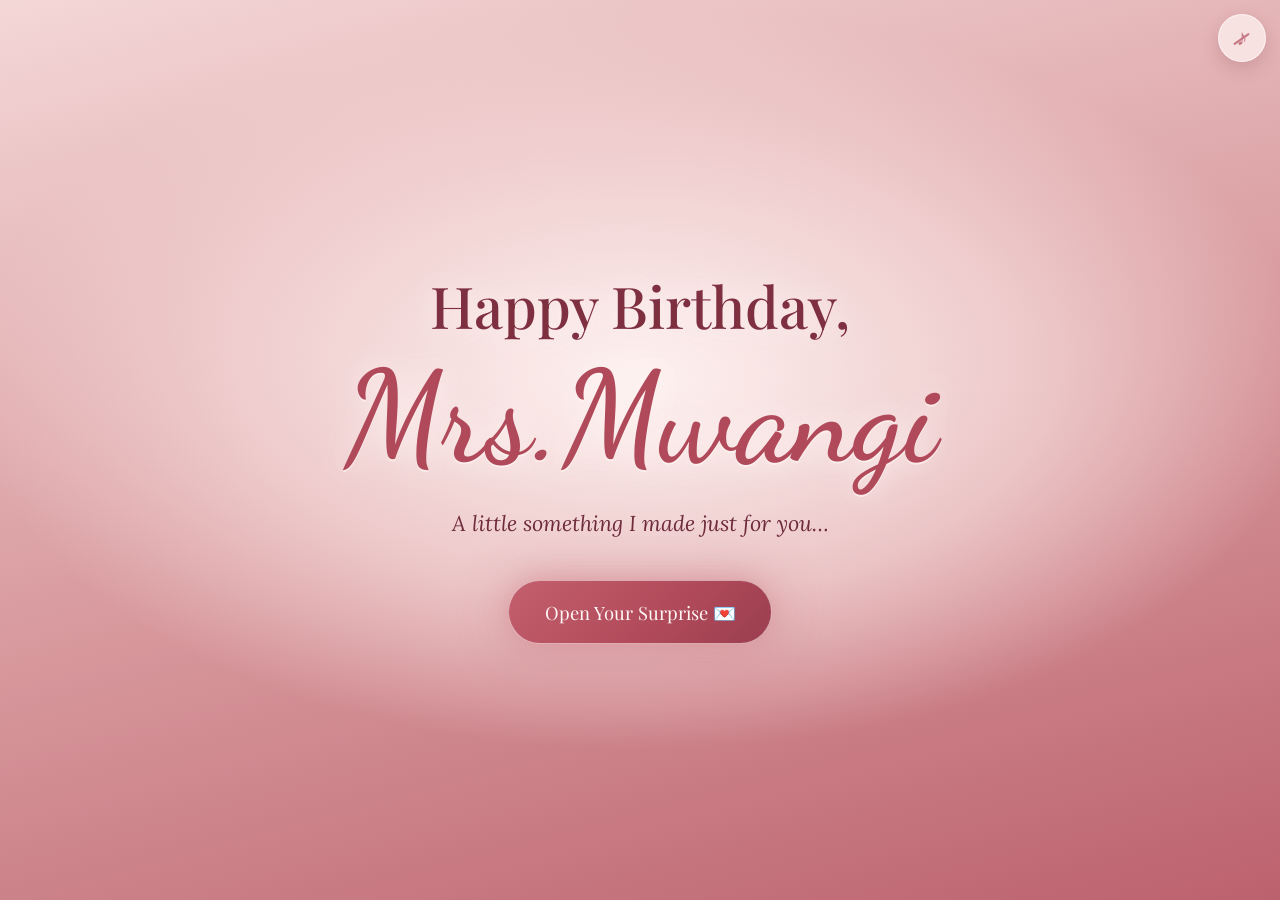
<file: index.html>
<!DOCTYPE html>
<html lang="en">
<head>
  <meta charset="UTF-8" />
  <meta name="viewport" content="width=device-width, initial-scale=1, viewport-fit=cover" />
  <meta name="theme-color" content="#D89A9E" />
  <title>Happy Birthday, Marion 💌</title>
  <meta name="description" content="A little something I made just for you." />
  <link rel="icon" type="image/svg+xml" href="assets/images/favicon.svg" />

  <link rel="preconnect" href="https://fonts.googleapis.com" />
  <link rel="preconnect" href="https://fonts.gstatic.com" crossorigin />
  <link href="https://fonts.googleapis.com/css2?family=Dancing+Script:wght@500;600&family=Lora:ital,wght@0,400;0,500;1,400&family=Playfair+Display:ital,wght@0,500;0,600;1,500&display=swap" rel="stylesheet" />
  <link rel="stylesheet" href="style.css" />
</head>

<body class="page-landing">
  <!-- Soft petals + hearts drift down here (filled by script.js) -->
  <div class="petals" id="petals" aria-hidden="true"></div>

  <!-- Music toggle (muted by default) -->
  <button class="music-toggle is-muted" id="musicToggle" type="button"
          aria-label="Play background music" aria-pressed="false">
    <span class="music-icon" aria-hidden="true">♪</span>
  </button>

  <main class="hero">
    <div class="hero-inner">
      <h1 class="hero-title">
        <span class="hero-title-top">Happy Birthday,</span>
        <!-- Your girlfriend's name is set in script.js (CONFIG.herName) -->
        <span class="hero-name her-name">Ms.Mburu</span>
      </h1>

      <p class="hero-sub">A little something I made just for you…</p>

      <a class="btn-glow" href="birthday.html" data-transition>
        Open Your Surprise <span aria-hidden="true">💌</span>
      </a>
    </div>
  </main>

  <!-- Page transition veil -->
  <div class="page-veil" aria-hidden="true"></div>

  <script src="script.js"></script>
</body>
</html>
</file>
<file: style.css>
/* =========================================================
   Birthday site — shared styles
   Palette: dusty rose, blush, faded crimson, warm cream
   ========================================================= */

:root {
  --rose: #D89A9E;
  --blush: #F4D7D7;
  --crimson: #B04A5A;
  --cream: #FFF6F4;
  --wine: #6F2C3B;
  --wine-soft: #8E5560;

  --font-display: 'Playfair Display', Georgia, 'Times New Roman', serif;
  --font-body: 'Lora', Georgia, 'Times New Roman', serif;
  --font-script: 'Dancing Script', 'Brush Script MT', cursive;

  --shadow-soft: 0 14px 32px rgba(111, 44, 59, 0.18);
  --shadow-lift: 0 22px 44px rgba(111, 44, 59, 0.26);
  --glow: 0 0 22px rgba(216, 154, 158, 0.75), 0 0 56px rgba(176, 74, 90, 0.3);
}

*, *::before, *::after { box-sizing: border-box; }

html { scroll-behavior: smooth; -webkit-text-size-adjust: 100%; }

body {
  margin: 0;
  font-family: var(--font-body);
  font-size: 1.05rem;
  line-height: 1.7;
  color: var(--wine);
  background: var(--cream);
  overflow-x: hidden;
}

img { max-width: 100%; display: block; }

.sr-only {
  position: absolute; width: 1px; height: 1px; margin: -1px; padding: 0;
  overflow: hidden; clip: rect(0 0 0 0); white-space: nowrap; border: 0;
}

:focus-visible {
  outline: 3px solid var(--crimson);
  outline-offset: 3px;
  border-radius: 6px;
}

/* ---------- Floating petals & hearts ---------- */
.petals {
  position: fixed; inset: 0; z-index: 0;
  pointer-events: none; overflow: hidden;
}
.petal {
  position: absolute; top: -8vh;
  width: var(--size, 14px); height: calc(var(--size, 14px) * 1.3);
  background: radial-gradient(circle at 30% 30%, rgba(255, 246, 244, 0.75), var(--tone, #D89A9E) 70%);
  border-radius: 150% 0 150% 0;
  opacity: var(--alpha, 0.7);
  animation: petal-fall var(--dur, 14s) linear var(--delay, 0s) infinite;
  will-change: transform;
}
.petal.heart {
  background: none; border-radius: 0;
  width: auto; height: auto;
  font-size: var(--size, 16px);
  line-height: 1;
  color: var(--tone, #D89A9E);
  text-shadow: 0 0 10px rgba(216, 154, 158, 0.6);
}
@keyframes petal-fall {
  0%   { transform: translate3d(0, -8vh, 0) rotate(0deg); }
  25%  { transform: translate3d(calc(var(--drift, 40px) * 0.6), 28vh, 0) rotate(110deg); }
  50%  { transform: translate3d(calc(var(--drift, 40px) * -0.4), 58vh, 0) rotate(220deg); }
  75%  { transform: translate3d(var(--drift, 40px), 86vh, 0) rotate(320deg); }
  100% { transform: translate3d(calc(var(--drift, 40px) * 0.2), 112vh, 0) rotate(420deg); }
}

/* ---------- Page transition veil ---------- */
.page-veil {
  position: fixed; inset: 0; z-index: 200;
  background: radial-gradient(circle at 50% 45%, var(--cream), var(--blush) 70%, var(--rose));
  opacity: 0; pointer-events: none;
  animation: veil-out 1.1s ease 0.05s both;
}
body.is-leaving .page-veil {
  animation: veil-in 0.7s ease forwards;
  pointer-events: all;
}
@keyframes veil-out { from { opacity: 1; } to { opacity: 0; } }
@keyframes veil-in  { from { opacity: 0; } to { opacity: 1; } }

/* ---------- Music toggle ---------- */
.music-toggle {
  position: fixed;
  top: calc(env(safe-area-inset-top, 0px) + 14px);
  right: calc(env(safe-area-inset-right, 0px) + 14px);
  z-index: 50;
  width: 48px; height: 48px;
  border: 1px solid rgba(255, 246, 244, 0.8);
  border-radius: 50%;
  background: rgba(255, 246, 244, 0.7);
  color: var(--crimson);
  font-size: 1.4rem; line-height: 1;
  cursor: pointer;
  box-shadow: 0 6px 18px rgba(111, 44, 59, 0.2);
  backdrop-filter: blur(6px);
  -webkit-backdrop-filter: blur(6px);
  transition: transform 0.25s ease, box-shadow 0.25s ease;
  display: grid; place-items: center;
}
.music-toggle:hover { transform: scale(1.08); box-shadow: var(--glow); }
.music-toggle.is-playing { box-shadow: var(--glow); animation: sway 3s ease-in-out infinite; }
.music-toggle.is-muted .music-icon { position: relative; opacity: 0.7; }
.music-toggle.is-muted .music-icon::after {
  content: ''; position: absolute; left: -4px; right: -4px; top: 50%;
  height: 2px; background: var(--crimson); transform: rotate(-35deg); border-radius: 2px;
}
@keyframes sway { 0%, 100% { transform: rotate(-6deg); } 50% { transform: rotate(6deg); } }

/* ---------- Buttons ---------- */
.btn-glow, .btn-soft {
  display: inline-block;
  font-family: var(--font-display);
  font-size: 1.15rem;
  text-decoration: none;
  cursor: pointer;
  border-radius: 999px;
  transition: transform 0.25s ease, box-shadow 0.25s ease;
  -webkit-tap-highlight-color: transparent;
}
.btn-glow {
  padding: 0.95rem 2.2rem;
  border: 1px solid rgba(255, 246, 244, 0.55);
  color: var(--cream);
  background: linear-gradient(135deg, #C45F6E, var(--crimson) 60%, #9A3E4F);
  box-shadow: var(--glow);
  animation: glow-pulse 3.2s ease-in-out infinite;
}
.btn-glow:hover { transform: translateY(-3px) scale(1.04); }
.btn-glow:active { transform: scale(0.98); }
@keyframes glow-pulse {
  0%, 100% { box-shadow: 0 0 18px rgba(216, 154, 158, 0.6), 0 0 40px rgba(176, 74, 90, 0.22); }
  50%      { box-shadow: 0 0 30px rgba(216, 154, 158, 0.95), 0 0 74px rgba(176, 74, 90, 0.42); }
}
.btn-soft {
  padding: 0.7rem 1.6rem;
  font-size: 1rem;
  color: var(--crimson);
  background: rgba(255, 246, 244, 0.8);
  border: 1px solid var(--rose);
  box-shadow: 0 6px 16px rgba(111, 44, 59, 0.14);
}
.btn-soft:hover { transform: translateY(-2px); box-shadow: var(--glow); }

/* =========================================================
   PAGE 1 — Landing
   ========================================================= */
.page-landing {
  min-height: 100vh;
  background:
    radial-gradient(ellipse 70% 55% at 50% 42%, rgba(255, 246, 244, 0.95) 0%, rgba(244, 215, 215, 0.75) 45%, transparent 75%),
    linear-gradient(165deg, #F4D7D7 0%, #D89A9E 52%, #B04A5A 120%);
  background-attachment: fixed;
}

.hero {
  position: relative; z-index: 1;
  min-height: 100vh; min-height: 100svh;
  display: grid; place-items: center;
  padding: 5rem 1.5rem 4rem;
  text-align: center;
}
.hero-inner { max-width: 760px; }

.hero-title {
  margin: 0 0 1.25rem;
  font-weight: 500;
  color: #7E2F40;
  text-shadow: 0 0 28px rgba(255, 246, 244, 0.9);
  animation: rise 1.6s ease 0.5s both;
}
.hero-title-top {
  display: block;
  font-family: var(--font-display);
  font-size: clamp(2rem, 7vw, 3.6rem);
  line-height: 1.15;
}
.hero-name {
  display: block;
  margin-top: 0.1em;
  font-family: var(--font-script);
  font-weight: 600;
  font-size: clamp(3.6rem, 16vw, 8rem);
  line-height: 1.05;
  color: var(--crimson);
  text-shadow: 0 0 30px rgba(255, 246, 244, 0.95), 0 2px 0 rgba(255, 246, 244, 0.6);
  overflow-wrap: anywhere;
}
.hero-sub {
  margin: 0 0 2.4rem;
  font-style: italic;
  font-size: clamp(1.05rem, 3.6vw, 1.35rem);
  color: var(--wine);
  animation: rise 1.6s ease 1.1s both;
}
.hero .btn-glow { animation: rise 1.6s ease 1.7s both, glow-pulse 3.2s ease-in-out 3.3s infinite; }

@keyframes rise {
  from { opacity: 0; transform: translateY(18px); }
  to   { opacity: 1; transform: translateY(0); }
}

/* =========================================================
   PAGE 2 — Birthday
   ========================================================= */
.page-birthday {
  background:
    radial-gradient(ellipse 90% 40% at 50% 0%, rgba(216, 154, 158, 0.55), transparent 70%),
    radial-gradient(ellipse 60% 30% at 100% 35%, rgba(244, 215, 215, 0.9), transparent 70%),
    radial-gradient(ellipse 60% 30% at 0% 70%, rgba(244, 215, 215, 0.9), transparent 70%),
    var(--cream);
}
.page-birthday main, .page-birthday header, .page-birthday footer { position: relative; z-index: 1; }

/* Hero */
.b-hero {
  min-height: 92vh; min-height: 92svh;
  display: flex; flex-direction: column; align-items: center; justify-content: center;
  padding: 5rem 1.5rem 3rem;
  text-align: center;
}
.b-title { margin: 0 0 1rem; font-weight: 500; animation: rise 1.4s ease 0.6s both; }
.b-title-top {
  display: block;
  font-family: var(--font-display);
  font-size: clamp(1.8rem, 6vw, 3rem);
  color: var(--wine);
}
.b-name {
  display: block;
  font-family: var(--font-script);
  font-weight: 600;
  font-size: clamp(3.4rem, 15vw, 7rem);
  line-height: 1.1;
  color: var(--crimson);
  text-shadow: 0 0 34px rgba(216, 154, 158, 0.55);
  overflow-wrap: anywhere;
}
.b-lede {
  max-width: 30rem; margin: 0 auto 1.8rem;
  font-style: italic; font-size: 1.15rem; color: var(--wine-soft);
  animation: rise 1.4s ease 1.2s both;
}
.b-hero .btn-soft { animation: rise 1.4s ease 1.7s both; }
.scroll-cue {
  margin-top: 2.6rem; color: var(--crimson); text-decoration: none;
  font-size: 2rem; line-height: 1;
  animation: bob 2.4s ease-in-out infinite;
}
@keyframes bob { 0%, 100% { transform: translateY(0); } 50% { transform: translateY(8px); } }

/* Sections */
.section {
  max-width: 1040px; margin: 0 auto;
  padding: clamp(3rem, 8vw, 5.5rem) 1.25rem;
  text-align: center;
}
.section-title {
  margin: 0 0 0.4rem;
  font-family: var(--font-display); font-style: italic; font-weight: 500;
  font-size: clamp(1.9rem, 6vw, 2.8rem);
  color: var(--crimson);
}
.section-sub { margin: 0 0 2.4rem; color: var(--wine-soft); font-style: italic; }

/* Scroll reveal */
.js .reveal { opacity: 0; transform: translateY(22px); transition: opacity 0.9s ease, transform 0.9s ease; }
.js .reveal.is-visible { opacity: 1; transform: none; }
/* (script.js adds the "js" class, so content is never hidden if JS is unavailable) */

/* ---------- Love letter ---------- */
.letter {
  position: relative;
  max-width: 640px; margin: 0 auto;
  padding: clamp(2rem, 6vw, 3.2rem) clamp(1.4rem, 6vw, 3rem);
  text-align: left;
  background:
    repeating-linear-gradient(to bottom, transparent 0, transparent 37px, rgba(216, 154, 158, 0.28) 38px),
    linear-gradient(180deg, #FFFAF8, #FDEBE8);
  border-radius: 6px 22px 6px 22px;
  box-shadow: var(--shadow-soft), inset 0 0 60px rgba(244, 215, 215, 0.6);
  cursor: pointer;
}
.letter::after {
  content: '♥';
  position: absolute; right: 22px; bottom: -16px;
  width: 44px; height: 44px; display: grid; place-items: center;
  border-radius: 50%;
  color: var(--cream); font-size: 1.3rem;
  background: radial-gradient(circle at 35% 30%, #C9626F, var(--crimson) 70%);
  box-shadow: 0 6px 14px rgba(111, 44, 59, 0.35);
}
.letter-heading {
  margin: 0 0 1rem;
  font-family: var(--font-script); font-weight: 600;
  font-size: clamp(1.9rem, 6vw, 2.5rem);
  color: var(--crimson);
}
.letter-body {
  margin: 0;
  min-height: 18rem;
  font-family: var(--font-script); font-weight: 500;
  font-size: clamp(1.3rem, 4.4vw, 1.6rem);
  line-height: 38px;
  white-space: pre-wrap;
  color: #5A2330;
}
.letter-body.is-typing::after {
  content: '|'; margin-left: 2px; color: var(--crimson);
  animation: blink 0.9s steps(1) infinite;
}
@keyframes blink { 50% { opacity: 0; } }

/* ---------- Polaroids ---------- */
.polaroids {
  display: flex; flex-wrap: wrap; justify-content: center;
  gap: 2.4rem 2rem;
  padding: 0.5rem 0;
}
.polaroid {
  position: relative;
  width: min(300px, 82vw);
  margin: 0;
  padding: 14px 14px 18px;
  background: linear-gradient(180deg, #FFFDFC, #FBEFEC);
  border-radius: 10px;
  box-shadow: var(--shadow-soft);
  transform: rotate(var(--tilt, 0deg));
  transition: transform 0.45s cubic-bezier(.2, .8, .2, 1), box-shadow 0.45s ease;
}
.polaroid::before { /* little strip of tape */
  content: '';
  position: absolute; top: -13px; left: 50%;
  width: 92px; height: 26px;
  transform: translateX(-50%) rotate(-3deg);
  background: rgba(216, 154, 158, 0.55);
  border-radius: 3px;
  box-shadow: 0 2px 6px rgba(111, 44, 59, 0.12);
}
.polaroid-photo {
  aspect-ratio: 4 / 5; overflow: hidden;
  border-radius: 6px;
  background: var(--blush);
  box-shadow: inset 0 0 0 1px rgba(111, 44, 59, 0.08);
}
.polaroid-photo img { width: 100%; height: 100%; object-fit: cover; transition: transform 0.8s ease; }
.polaroid figcaption {
  margin-top: 0.8rem;
  font-family: var(--font-script); font-weight: 600;
  font-size: 1.6rem; line-height: 1.2;
  color: var(--crimson);
}
.tilt-left       { --tilt: -3.5deg; }
.tilt-right      { --tilt: 2.8deg; margin-top: 1.6rem; }
.tilt-left-small { --tilt: -1.8deg; }

.polaroid:hover, .polaroid:focus-within {
  transform: rotate(0deg) translateY(-8px) scale(1.04);
  box-shadow: var(--shadow-lift), 0 0 40px rgba(216, 154, 158, 0.5);
  z-index: 2;
}
.polaroid:hover img { transform: scale(1.06); }

/* The reveal transform would override the tilt, so reveal polaroids with opacity only */
.js .polaroid.reveal { transform: rotate(var(--tilt, 0deg)) translateY(22px); transition: opacity 0.9s ease, transform 0.45s cubic-bezier(.2, .8, .2, 1), box-shadow 0.45s ease; }
.js .polaroid.reveal.is-visible { transform: rotate(var(--tilt, 0deg)); }
.js .polaroid.reveal.is-visible:hover,
.js .polaroid.reveal.is-visible:focus-within { transform: rotate(0deg) translateY(-8px) scale(1.04); }

/* ---------- Flip cards ---------- */
.cards {
  display: grid; grid-template-columns: repeat(2, 1fr);
  gap: 1rem;
  max-width: 900px; margin: 0 auto;
}
.flip-card {
  appearance: none; border: 0; padding: 0; margin: 0;
  background: none; font: inherit; color: inherit;
  perspective: 1000px;
  min-height: 190px;
  cursor: pointer;
  -webkit-tap-highlight-color: transparent;
}
.flip-inner {
  position: relative; display: block; width: 100%; height: 100%; min-height: inherit;
  transform-style: preserve-3d;
  transition: transform 0.8s cubic-bezier(.3, .7, .2, 1);
}
.flip-card.is-flipped .flip-inner { transform: rotateY(180deg); }
@media (hover: hover) {
  .flip-card:hover .flip-inner { transform: rotateY(180deg); }
}
.flip-face {
  position: absolute; inset: 0;
  display: flex; flex-direction: column; align-items: center; justify-content: center;
  gap: 0.5rem;
  padding: 1.1rem;
  border-radius: 20px;
  backface-visibility: hidden; -webkit-backface-visibility: hidden;
  box-shadow: var(--shadow-soft);
}
.flip-front {
  background: linear-gradient(160deg, #FFFAF8, var(--blush));
  border: 1px solid rgba(216, 154, 158, 0.6);
}
.flip-heart {
  font-size: 2rem; color: var(--rose);
  text-shadow: 0 0 18px rgba(216, 154, 158, 0.8);
  animation: heartbeat 2.8s ease-in-out infinite;
}
@keyframes heartbeat { 0%, 60%, 100% { transform: scale(1); } 70% { transform: scale(1.18); } 80% { transform: scale(1.04); } }
.flip-label {
  font-family: var(--font-display); font-size: 1.15rem; color: var(--crimson);
}
.flip-back {
  transform: rotateY(180deg);
  background: linear-gradient(160deg, #C45F6E, var(--crimson) 65%, #96394A);
  color: var(--cream);
  font-size: 0.98rem; line-height: 1.55; text-align: center;
}

/* ---------- Cake ---------- */
.cake { display: grid; place-items: center; margin: 0 auto 1.6rem; }
.cake-svg { width: min(260px, 70vw); height: auto; overflow: visible; cursor: pointer; }
.flame, .glow {
  transform-box: fill-box; transform-origin: 50% 100%;
  transition: opacity 0.6s ease, transform 0.6s ease;
}
.flame { animation: flicker 1.4s ease-in-out infinite; }
.f2 { animation-delay: -0.5s; }
.f3 { animation-delay: -0.9s; }
.glow { animation: glow-breathe 2.6s ease-in-out infinite; transform-origin: 50% 50%; }
@keyframes flicker {
  0%, 100% { transform: scale(1, 1) rotate(-2deg); }
  30%      { transform: scale(0.92, 1.08) rotate(3deg); }
  60%      { transform: scale(1.05, 0.95) rotate(-3deg); }
}
@keyframes glow-breathe { 0%, 100% { opacity: 0.35; } 50% { opacity: 0.6; } }
.cake.is-out .flame { opacity: 0; transform: scale(0.1, 0.1) translateY(-6px); animation: none; }
.cake.is-out .glow  { opacity: 0; animation: none; }

/* ---------- Closing ---------- */
.closing {
  padding: clamp(3.5rem, 9vw, 6rem) 1.5rem calc(4rem + env(safe-area-inset-bottom, 0px));
  text-align: center;
  background: linear-gradient(180deg, transparent, rgba(216, 154, 158, 0.35));
}
.closing-line {
  margin: 0;
  font-family: var(--font-script); font-weight: 600;
  font-size: clamp(2.4rem, 9vw, 4rem);
  color: var(--crimson);
  text-shadow: 0 0 30px rgba(216, 154, 158, 0.7);
}
.closing-sign {
  margin: 0.4rem 0 2.2rem;
  font-family: var(--font-script); font-weight: 500;
  font-size: clamp(1.6rem, 6vw, 2.2rem); color: var(--wine);
}
.back-link {
  font-style: italic; color: var(--wine-soft);
  text-decoration: underline; text-underline-offset: 4px; text-decoration-color: var(--rose);
}
.back-link:hover { color: var(--crimson); }

/* ---------- Larger screens ---------- */
@media (min-width: 700px) {
  body { font-size: 1.1rem; }
  .cards { grid-template-columns: repeat(3, 1fr); gap: 1.4rem; }
  .flip-card { min-height: 210px; }
  .flip-back { font-size: 1.02rem; }
}

/* ---------- Respect reduced motion ---------- */
@media (prefers-reduced-motion: reduce) {
  html { scroll-behavior: auto; }
  *, *::before, *::after { animation-duration: 0.01ms !important; animation-iteration-count: 1 !important; transition-duration: 0.01ms !important; }
  .js .reveal { opacity: 1; }
  .petals { display: none; }
}
</file>
